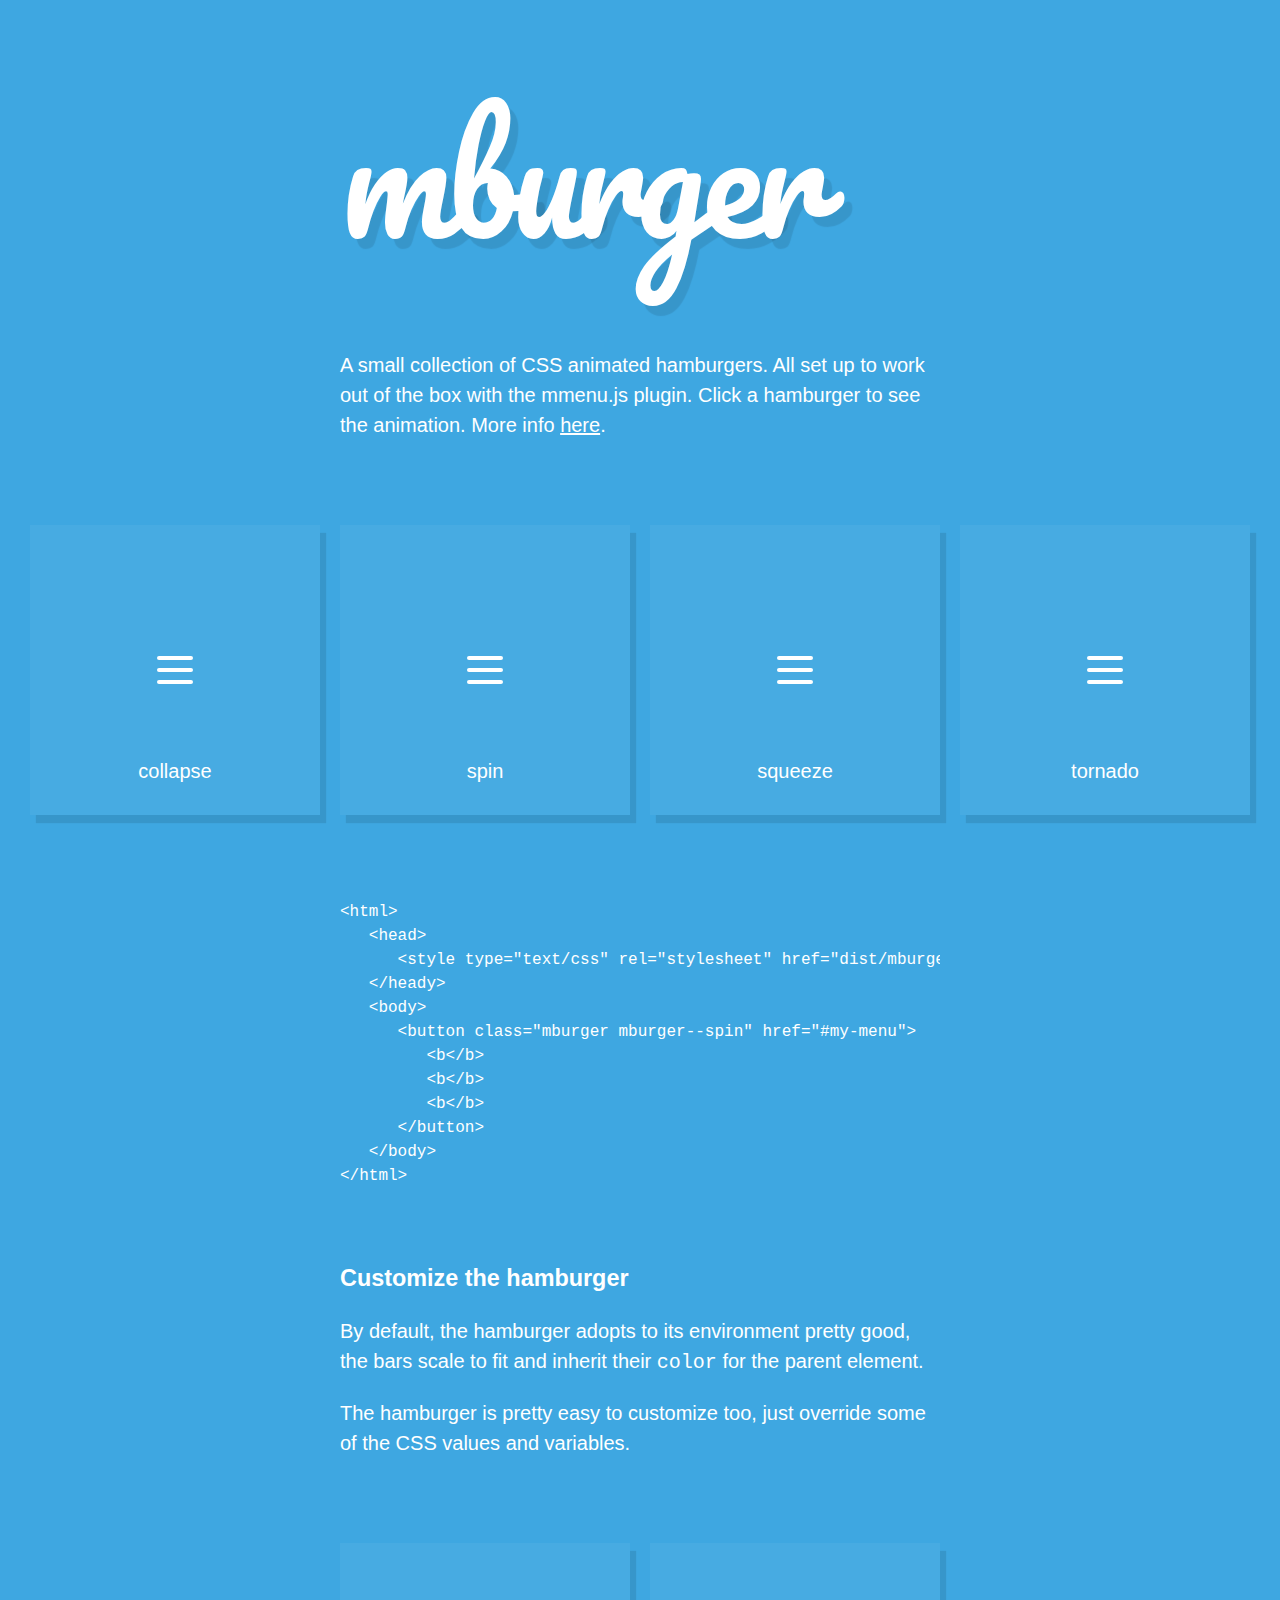
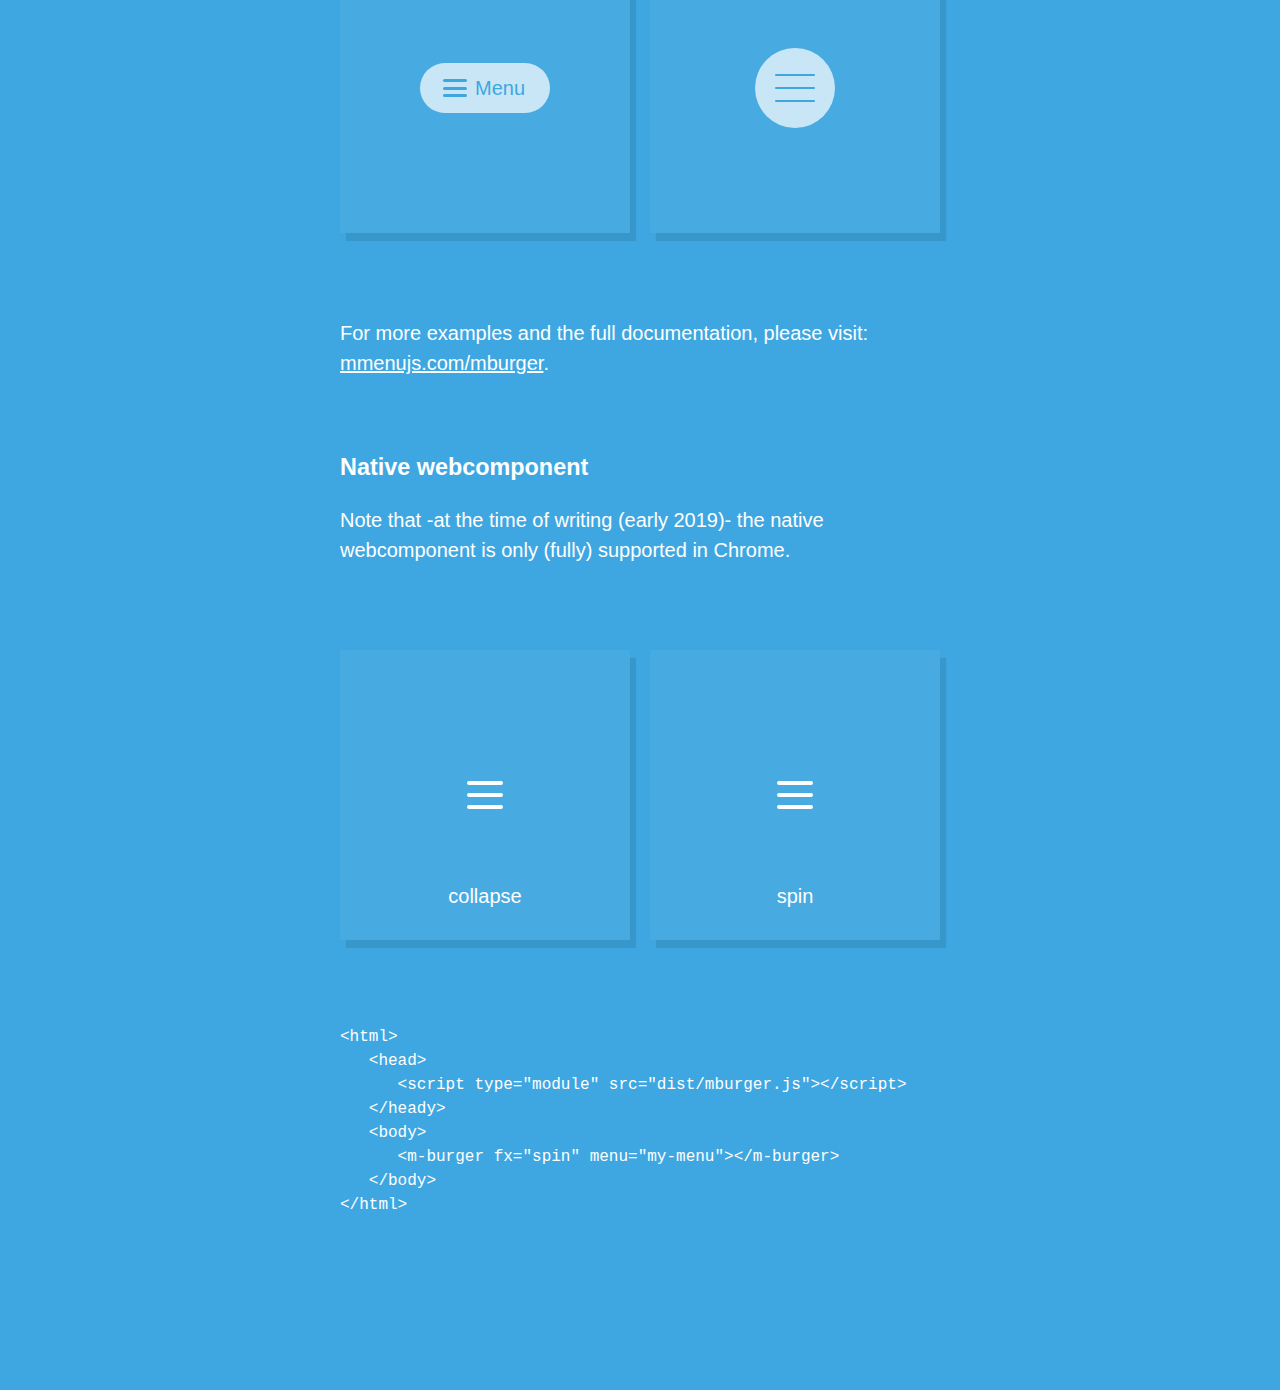
<file: libs/mburger/index.html>
<!DOCTYPE html>
<html>
	<head>
		<meta charset="utf-8" />
		<meta name="author" content="www.frebsite.nl" />
		<meta content="width=600px user-scalable=yes" name="viewport" />
		<meta name="robots" content="noindex, nofollow" />

		<title>mburger, CSS animated hamburgers!</title>

		<link type="text/css" rel="stylesheet" href="http://fonts.googleapis.com/css?family=Pacifico" />
		<link type="text/css" rel="stylesheet" href="bin/demo.css" />
		<link type="text/css" rel="stylesheet" href="dist/mburger.css" />

		<script type="module" src="dist/mburger.js"></script>
	</head>
	<body>
		<div id="page">

			<h1>mburger</h1>
			<p>A small collection of CSS animated hamburgers.
				All set up to work out of the box with the mmenu.js plugin.
				Click a hamburger to see the animation.
				More info <a href="https://www.mmenujs.com/mburger" target="_blank">here</a>.</p>

			<div class="xmpls">

				<div class="xmpl">
					<button class="mburger mburger--collapse">
						<b></b>
						<b></b>
						<b></b>
					</button>
					<span>collapse</span>
				</div>
				<div class="xmpl">
					<button class="mburger mburger--spin">
						<b></b>
						<b></b>
						<b></b>
					</button>
					<span>spin</span>
				</div>
				<div class="xmpl">
					<button class="mburger mburger--squeeze">
						<b></b>
						<b></b>
						<b></b>
					</button>
					<span>squeeze</span>
				</div>
				<div class="xmpl">
					<button class="mburger mburger--tornado">
						<b></b>
						<b></b>
						<b></b>
					</button>
					<span>tornado</span>
				</div>

			 </div>

<pre>
&lt;html&gt;
   &lt;head&gt;
      &lt;style type="text/css" rel="stylesheet" href="dist/mburger.css"&gt;
   &lt;/heady&gt;
   &lt;body&gt;
      &lt;button class="mburger mburger--spin" href="#my-menu"&gt;
         &lt;b&lt;/b&gt;
         &lt;b&lt;/b&gt;
         &lt;b&lt;/b&gt;
      &lt;/button&gt;
   &lt;/body&gt;
&lt;/html&gt;
</pre>

			<h3>Customize the hamburger</h3>
			<p>By default, the hamburger adopts to its environment pretty good,
				the bars scale to fit and inherit their <code>color</code> for the parent element.</p>
			<p>The hamburger is pretty easy to customize too,
				just override some of the CSS values and variables.</p>

			<div class="xmpls">
				<div class="xmpl">
					<button class="reset custom-button-1">
						<span class="mburger mburger--spin">
							<b></b>
							<b></b>
							<b></b>
							<span>Menu</span>
						</span>
					</button>
				</div>

				<div class="xmpl">
					<button class="custom-button-2 mburger mburger--spin">
						<b></b>
						<b></b>
						<b></b>
					</button>
				</div>

			</div>

			<p>For more examples and the full documentation, please visit: <a href="https://www.mmenujs.com/mburger" target="_blank">mmenujs.com/mburger</a>.</p>

			<br />

			<h3>Native webcomponent</h3>
			<p>Note that -at the time of writing (early 2019)- the native webcomponent is only (fully) supported in Chrome.</p>

			<div class="xmpls">
				<div class="xmpl">
					<m-burger fx="collapse"></m-burger>
					<span>collapse</span>
				</div>

				<div class="xmpl">
					<m-burger fx="spin"></m-burger>
					<span>spin</span>
				</div>
			</div>

<pre>
&lt;html&gt;
   &lt;head&gt;
      &lt;script type="module" src="dist/mburger.js"&gt;&lt;/script&gt;
   &lt;/heady&gt;
   &lt;body&gt;
      &lt;m-burger fx="spin" menu="my-menu"&gt;&lt;/m-burger&gt;
   &lt;/body&gt;
&lt;/html&gt;
</pre>

		</div>

		<script>
			document.addEventListener('click', ( evnt ) => {
				var target = evnt.target;
				let xmpl = target.closest('.xmpl');
				if ( xmpl ) {
					let webcomponent = xmpl.querySelector( 'm-burger' );
					if ( webcomponent ) {
						if ( webcomponent.getAttribute( 'state' ) ) {
							webcomponent.removeAttribute( 'state' );
						} else {
							webcomponent.setAttribute( 'state', 'cross' );
						}
					} else {
						xmpl.classList.toggle( 'mm-wrapper_opened' );
					}
				}
			});
		</script>
	</body>
</html>
</file>
<file: libs/mburger/bin/demo.css>
html,
body {
	padding: 0;
	margin: 0;
	height: 100%;
}
body {
	position: relative;
	background-color: #3ea7e1;
	-webkit-text-size-adjust: none;
	font-family: Arial, Helvetica, Verdana;
	font-size: 20px;
	line-height: 30px;
	color: #fff;
}
h1 {
	margin: 0 0 100px;
	text-shadow: 8px 10px 1px rgba(0,0,0,.1);
	text-transform: lowercase;
	font-family: 'Pacifico', Arial, sans-serif;
	font-weight: normal;
	font-size: 150px;
	line-height: 1;
	letter-spacing: -6px;
}

pre {
	font-size: 16px;
	line-height: 24px;
	width: 100%;
	overflow: auto;
	margin: 75px 0;
}

button.reset {
	appearance: none;
	padding: 0;
	margin: 0;
	box-sizing: content-box;
	border: 0;
	background: none;
	outline: none;
	color: inherit;
	font-size: inherit;
	text-align: left;
	cursor: pointer;
}

@media (max-width: 500px) {
	h1 {
		font-size: 105px;
		letter-spacing: -2px;
	}
}

a,
a:hover {
	color: #fff;
	text-decoration: underline;
}

#page {
	max-width: 600px;
	min-width: 300px;
	width: 90%;
	padding: 100px 10px;
	margin: auto;
}

.xmpls {
	display: flex;
	flex-wrap: wrap;
	justify-content: center;
	margin: 75px -10px;
}

.xmpl {
	position: relative;
	box-sizing: border-box;
	width: calc( 50% - 20px );
	padding-top: calc( 50% - 20px );
	margin: 10px;
	background: rgba(255, 255, 255, 0.05);
	box-shadow: 6px 8px 1px rgba(0,0,0,.1);
	transition: none 0.2s ease;
	transition-property: background-color, box-shadow, transform;
	text-align: center;
	cursor: pointer;
}
.xmpl:hover {
	background: rgba(255, 255, 255, 0.15);
	box-shadow: 4px 6px 0 rgba(0,0,0,.15);
	transform: translateY(2px);
}

@media (min-width: 1280px) {
	.xmpls {
		margin-left: -320px;
		margin-right: -320px;
	}
	.xmpl {
		width: calc( 25% - 20px );
		padding-top: calc( 25% - 20px );
	}
}
.xmpl > button,
.xmpl > m-burger {
	--mb-animate-timeout: 0s;

	position: absolute;
	top: 50%;
	left: 50%;
	transform: translate(-50%, -50%);
}
.xmpl > span {
	position: absolute;
	bottom: 10%;
	left: 0;
	right: 0;
}

.xmpl .custom-button-1 {
	padding: 5px 25px 5px 15px;
	background-color: rgba( 255, 255, 255, 0.7 );
	color: #3ea7e1;
	border-radius: 30px;
	white-space: nowrap;
}
.xmpl .custom-button-1 .mburger {
	--mb-animate-timeout: 0s;
	--mb-button-size: 40px;
	--mb-bar-height: 3px;
	--mb-bar-spacing: 6px;
}
.xmpl .custom-button-2 {
	--mb-animate-timeout: 0s;
	--mb-button-size: 80px;
	--mb-bar-width: 0.5;
	--mb-bar-height: 2px;
	--mb-bar-spacing: 12px;

	border-radius: 40px;
	background-color: rgba( 255, 255, 255, 0.7 );
	color: #3ea7e1;
}
</file>
<file: libs/mburger/dist/mburger.css>
/*!
 * mburger CSS v1.3.3
 * mmenujs.com/mburger
 *
 * Copyright (c) Fred Heusschen
 * www.frebsite.nl
 *
 * License: CC-BY-4.0
 * http://creativecommons.org/licenses/by/4.0/
 */:root{--mb-button-size:60px;--mb-bar-width:0.6;--mb-bar-height:4px;--mb-bar-spacing:10px;--mb-animate-timeout:0.4s}.mburger{background:0 0;border:none;border-radius:0;color:inherit;display:inline-block;position:relative;box-sizing:border-box;height:var(--mb-button-size);padding:0 0 0 var(--mb-button-size);margin:0;line-height:var(--mb-button-size);vertical-align:middle;appearance:none;outline:0;cursor:pointer}.mburger b{display:block;position:absolute;left:calc(var(--mb-button-size) * ((1 - var(--mb-bar-width))/ 2));width:calc(var(--mb-button-size) * var(--mb-bar-width));height:var(--mb-bar-height);border-radius:calc(var(--mb-bar-height)/ 2);background:currentColor;color:inherit;opacity:1}.mburger b:nth-of-type(1){bottom:calc(50% + var(--mb-bar-spacing));transition:bottom .2s ease,transform .2s ease,width .2s ease}.mburger b:nth-of-type(2){top:calc(50% - (var(--mb-bar-height)/ 2));transition:opacity .2s ease}.mburger b:nth-of-type(3){top:calc(50% + var(--mb-bar-spacing));transition:top .2s ease,transform .2s ease,width .2s ease}.mm-wrapper_opened .mburger b:nth-of-type(1){bottom:calc(50% - (var(--mb-bar-height)/ 2));transform:rotate(45deg)}.mm-wrapper_opened .mburger b:nth-of-type(2){opacity:0}.mm-wrapper_opened .mburger b:nth-of-type(3){top:calc(50% - (var(--mb-bar-height)/ 2));transform:rotate(-45deg)}.mburger--collapse b:nth-of-type(1){transition:bottom .2s ease,margin .2s ease,transform .2s ease;transition-delay:.2s,0s,0s}.mburger--collapse b:nth-of-type(2){transition:top .2s ease,opacity 0s ease;transition-delay:.3s,.3s}.mburger--collapse b:nth-of-type(3){transition:top .2s ease,transform .2s ease}.mm-wrapper_opened .mburger--collapse b:nth-of-type(1){bottom:calc(50% - var(--mb-bar-spacing) - var(--mb-bar-height));margin-bottom:calc(var(--mb-bar-spacing) + (var(--mb-bar-height)/ 2));transform:rotate(45deg);transition-delay:calc(var(--mb-animate-timeout) + .1s),calc(var(--mb-animate-timeout) + .3s),calc(var(--mb-animate-timeout) + .3s)}.mm-wrapper_opened .mburger--collapse b:nth-of-type(2){top:calc(50% + var(--mb-bar-spacing));opacity:0;transition-delay:calc(var(--mb-animate-timeout) + 0s),calc(var(--mb-animate-timeout) + .2s)}.mm-wrapper_opened .mburger--collapse b:nth-of-type(3){top:calc(50% - (var(--mb-bar-height)/ 2));transform:rotate(-45deg);transition-delay:calc(var(--mb-animate-timeout) + .3s),calc(var(--mb-animate-timeout) + .3s)}.mburger--spin b:nth-of-type(1){transition-delay:.2s,0s}.mburger--spin b:nth-of-type(2){transition-duration:0s;transition-delay:.2s}.mburger--spin b:nth-of-type(3){transition-delay:.2s,0s}.mm-wrapper_opened .mburger--spin b:nth-of-type(1){transform:rotate(135deg);transition-delay:calc(var(--mb-animate-timeout) + 0s),calc(var(--mb-animate-timeout) + .2s)}.mm-wrapper_opened .mburger--spin b:nth-of-type(2){transition-delay:calc(var(--mb-animate-timeout) + 0s)}.mm-wrapper_opened .mburger--spin b:nth-of-type(3){transform:rotate(225deg);transition-delay:calc(var(--mb-animate-timeout) + 0s),calc(var(--mb-animate-timeout) + .2s)}.mburger--squeeze b:nth-of-type(1){transition-delay:.1s,0s}.mburger--squeeze b:nth-of-type(2){transition-delay:.1s}.mburger--squeeze b:nth-of-type(3){transition-delay:.1s,0s}.mm-wrapper_opened .mburger--squeeze b:nth-of-type(1){transition-delay:calc(var(--mb-animate-timeout) + 0s),calc(var(--mb-animate-timeout) + .1s)}.mm-wrapper_opened .mburger--squeeze b:nth-of-type(2){transition-delay:calc(var(--mb-animate-timeout) + 0s)}.mm-wrapper_opened .mburger--squeeze b:nth-of-type(3){transition-delay:calc(var(--mb-animate-timeout) + 0s),calc(var(--mb-animate-timeout) + .1s)}.mburger--tornado b:nth-of-type(1){transition:bottom .2s ease,transform .2s ease;transition-delay:.2s}.mburger--tornado b:nth-of-type(2){transition:opacity 0s ease,transform .2s ease;transition-delay:.1s,.1s}.mburger--tornado b:nth-of-type(3){transition:top .2s ease,transform .2s ease;transition-delay:0s}.mm-wrapper_opened .mburger--tornado b:nth-of-type(1){transform:rotate(-135deg);transition-delay:calc(var(--mb-animate-timeout) + 0s)}.mm-wrapper_opened .mburger--tornado b:nth-of-type(2){opacity:0;transform:rotate(-135deg);transition-delay:calc(var(--mb-animate-timeout) + .4s),calc(var(--mb-animate-timeout) + .1s)}.mm-wrapper_opened .mburger--tornado b:nth-of-type(3){transform:rotate(-225deg);transition-delay:calc(var(--mb-animate-timeout) + .2s)}
</file>
